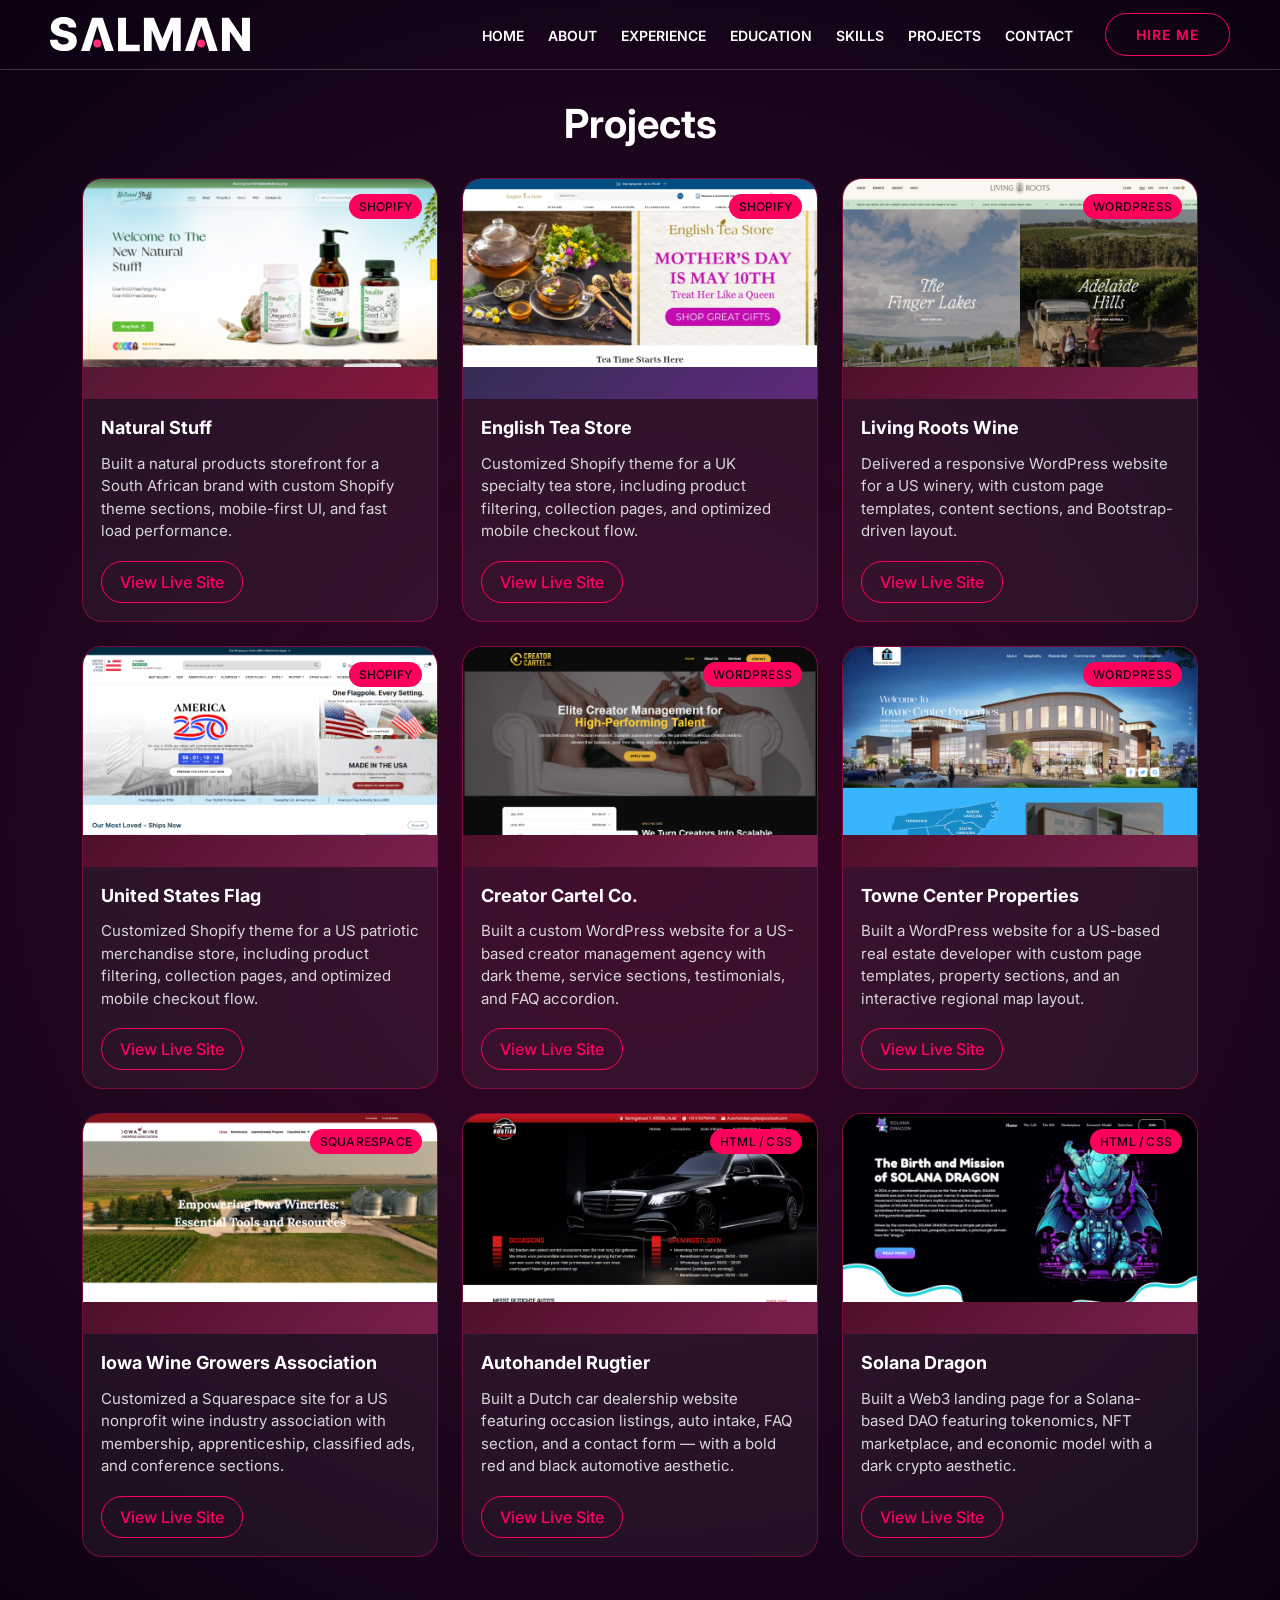
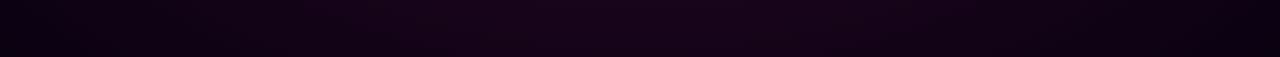
<file: projects.html>
<!DOCTYPE html>
<html lang="en">
<head>
    <!-- Meta Tags -->
    <meta charset="UTF-8">
    <meta name="viewport" content="width=device-width, initial-scale=1.0">
    <meta name="description" content="Projects by Salman Ansari - Frontend Developer. Showcase of Shopify stores, WordPress websites, and responsive web designs.">
    <meta name="keywords" content="frontend developer projects, web development portfolio, Shopify projects, WordPress websites, Salman Ansari">
    <meta name="author" content="Salman Ansari">
    <meta name="robots" content="index, follow">
    <meta property="og:title" content="Projects - Salman Ansari Portfolio">
    <meta property="og:description" content="Explore the projects of Salman Ansari, including e-commerce stores and custom websites.">
    <meta property="og:image" content="Images/logo.svg">
    <meta property="og:url" content="https://salmanansari-17.github.io/projects.html">
    <meta property="og:type" content="website">
    <meta name="twitter:card" content="summary_large_image">
    <meta name="twitter:title" content="Projects - Salman Ansari Portfolio">
    <meta name="twitter:description" content="Explore the projects of Salman Ansari, including e-commerce stores and custom websites.">
    <meta name="twitter:image" content="Images/logo.svg">
    <link rel="icon" type="image/png" href="Images/favcion.png">
    <link rel="canonical" href="https://salmanansari-17.github.io/projects.html">

    <!-- Css Files -->
    <link rel="stylesheet" href="css/bootstrap.css"/>
    <link rel="stylesheet" href="https://cdnjs.cloudflare.com/ajax/libs/animate.css/3.2.3/animate.css">
    <link rel="stylesheet" href="css/style.css"/>
    <link rel="stylesheet" href="css/responsive.css"/>
    <title>Projects - Salman Ansari Portfolio</title>
   
</head>
<body>

    <!-- Body Backgroun Animation -->
    <div class="hero"> 
        <div class="cube"></div>
        <div class="cube"></div>
        <div class="cube"></div>
        <div class="cube"></div>
        <div class="cube"></div>
        <div class="cube"></div>
        <div class="cube"></div>
        <div class="cube"></div>
        <div class="cube"></div>
        <div class="cube"></div>
    </div>
    <!-- Body Backgroun Animation -->

    <main>

        <!-- Navbar -->
        <header class="header">
            <div class="nav">
                <a href="index.html" class="site_logo">
                    <img src="Images/logo.svg" alt="Logo">
                </a>
                <button class="burger_menu">
                    <span></span>
                </button>
            </div>
            <div id="menu" class="">
                <nav class="main-nav">
                    <ul>
                        <li>
                            <a href="index.html#home" class="nav-link"> Home </a>
                        </li>
                        <li>
                            <a href="index.html#about" class="nav-link"> About </a>
                        </li>
                        <li> 
                            <a href="index.html#experience-edu" class="nav-link"> Experience </a>
                        </li>
                        <li>
                            <a href="index.html#experience-edu" class="nav-link"> Education </a>
                        </li>
                        <li>
                            <a href="index.html#skills" class="nav-link"> Skills </a>
                        </li>
                        <li>
                            <a href="#projects" class="nav-link active"> Projects </a>
                        </li>
                        <li>
                            <a href="index.html#contact" class="nav-link"> Contact </a>
                        </li>
                    </ul>
                </nav>
                <a href="index.html#contact" class="header-cta">Hire Me</a>

                <div class="menu-footer">
                    <div class="footer-nav">
                        <ul>
                            <li>
                                <a href="#"><i class="bi bi-facebook"></i> Facebook</a>
                            </li>
                            <li>
                                <a href="#"><i class="bi bi-instagram"></i> Instagram</a>
                            </li>
                            <li>
                                <a href="#"><i class="bi bi-twitter"></i> Twitter</a>
                            </li>
                            <li>
                                <a href="https://www.linkedin.com/in/salman-ansari-b76303213/"><i class="bi bi-linkedin"></i> Linkedin</a>
                            </li>
                        </ul>
                    </div>
                </div>
            </div>
        </header>
        <!-- Navbar End -->

        <!-- Projects Section -->
        <div class="projects_page">
            <div class="container">
                <div class="row justify-content-center">
                    <div class="col-12 text-center">
                        <h2>Projects</h2>
                    </div>
                </div>
                <div class="row g-4">
                    <div class="col-12 col-md-6 col-lg-4">
                        <div class="project-card">
                            <div class="project-thumb project-natural">
                                <img src="Images/project-image1.png" alt="Natural Stuff Shopify Storefront" class="img-fluid">
                            </div>
                            <div class="project-content">
                                <h6>Natural Stuff <span class="project-badge">Shopify</span></h6>
                                <p>Built a natural products storefront for a South African brand with custom Shopify theme sections, mobile-first UI, and fast load performance.</p>
                                <a href="https://www.naturalstuff.co.za" target="_blank" class="project-btn">View Live Site</a>
                            </div>
                        </div>
                    </div>
                    <div class="col-12 col-md-6 col-lg-4">
                        <div class="project-card">
                            <div class="project-thumb project-tea">
                                <img src="Images/project-image2.png" alt="English Tea Store Shopify Storefront" class="img-fluid">
                            </div>
                            <div class="project-content">
                                <h6>English Tea Store <span class="project-badge">Shopify</span></h6>
                                <p>Customized Shopify theme for a UK specialty tea store, including product filtering, collection pages, and optimized mobile checkout flow.</p>
                                <a href="https://www.englishteastore.com" target="_blank" class="project-btn">View Live Site</a>
                            </div>
                        </div>
                    </div>
                    <div class="col-12 col-md-6 col-lg-4">
                        <div class="project-card">
                            <div class="project-thumb project-wine">
                                <img src="Images/project-image3.png" alt="Living Roots Wine WordPress Website" class="img-fluid">
                            </div>
                            <div class="project-content">
                                <h6>Living Roots Wine <span class="project-badge">WordPress</span></h6>
                                <p>Delivered a responsive WordPress website for a US winery, with custom page templates, content sections, and Bootstrap-driven layout.</p>
                                <a href="https://www.livingrootswine.com" target="_blank" class="project-btn">View Live Site</a>
                            </div>
                        </div>
                    </div>
                    <div class="col-12 col-md-6 col-lg-4 ">
                        <div class="project-card">
                            <div class="project-thumb project-wine">
                                <img src="Images/project-image4.png" alt="United States Flag Website" class="img-fluid">
                            </div>
                            <div class="project-content">
                                <h6>United States Flag <span class="project-badge">Shopify</span></h6>
                                <p>Customized Shopify theme for a US patriotic merchandise store, including product filtering, collection pages, and optimized mobile checkout flow.</p>
                                <a href="https://www.united-states-flag.com/" target="_blank" class="project-btn">View Live Site</a>
                            </div>
                        </div>
                    </div>
                    
                    <div class="col-12 col-md-6 col-lg-4 ">
                        <div class="project-card">
                            <div class="project-thumb project-wine">
                                <img src="Images/project-image5.png" alt="Creator Cartel Co. Website" class="img-fluid">
                            </div>
                            <div class="project-content">
                                <h6>Creator Cartel Co. <span class="project-badge">WordPress</span></h6>
                                <p>Built a custom WordPress website for a US-based creator management agency with dark theme, service sections, testimonials, and FAQ accordion.</p>
                                <a href="https://creatorcartelco.com/" target="_blank" class="project-btn">View Live Site</a>
                            </div>
                        </div>
                    </div>
                    <div class="col-12 col-md-6 col-lg-4 ">
                        <div class="project-card">
                            <div class="project-thumb project-wine">
                                <img src="Images/project-image6.png" alt="Towne Center Properties Website" class="img-fluid">
                            </div>
                            <div class="project-content">
                                <h6>Towne Center Properties <span class="project-badge">WordPress</span></h6>
                                <p>Built a WordPress website for a US-based real estate developer with custom page templates, property sections, and an interactive regional map layout.</p>
                                <a href="https://tcp.nadeemdesigns.com/" target="_blank" class="project-btn">View Live Site</a>
                            </div>
                        </div>
                    </div>
                    <div class="col-12 col-md-6 col-lg-4 ">
                        <div class="project-card">
                            <div class="project-thumb project-wine">
                                <img src="Images/project-image7.png" alt="Iowa Wine Growers Association Website" class="img-fluid">
                            </div>
                            <div class="project-content">
                                <h6>Iowa Wine Growers Association <span class="project-badge">Squarespace</span></h6>
                                <p>Customized a Squarespace site for a US nonprofit wine industry association with membership, apprenticeship, classified ads, and conference sections.</p>
                                <a href="https://iowawinegrowers.org/" target="_blank" class="project-btn">View Live Site</a>
                            </div>
                        </div>
                    </div>
                    <div class="col-12 col-md-6 col-lg-4 ">
                        <div class="project-card">
                            <div class="project-thumb project-wine">
                                <img src="Images/project-image8.png" alt="Iowa Wine Growers Association Website" class="img-fluid">
                            </div>
                            <div class="project-content">
                                <h6>Autohandel Rugtier <span class="project-badge">HTML / CSS</span></h6>
                                <p>Built a Dutch car dealership website featuring occasion listings, auto intake, FAQ section, and a contact form — with a bold red and black automotive aesthetic.</p>
                                <a href="https://salmanansari-17.github.io/rugtier/" target="_blank" class="project-btn">View Live Site</a>
                            </div>
                        </div>
                    </div>
                    
                    <div class="col-12 col-md-6 col-lg-4 ">
                        <div class="project-card">
                            <div class="project-thumb project-wine">
                                <img src="Images/project-image9.png" alt="Iowa Wine Growers Association Website" class="img-fluid">
                            </div>
                            <div class="project-content">
                                <h6>Solana Dragon <span class="project-badge">HTML / CSS</span></h6>
                                <p>Built a Web3 landing page for a Solana-based DAO featuring tokenomics, NFT marketplace, and economic model with a dark crypto aesthetic.</p>
                                <a href="https://salmanansari-17.github.io/solanadragon/" target="_blank" class="project-btn">View Live Site</a>
                            </div>
                        </div>
                    </div>
                </div>
            </div>
        </div>

    </main>

    <!-- Js Files -->
    <script src="https://code.jquery.com/jquery-3.7.1.js"></script>
    <script src="js/bootstrap.js"></script>
    <script src="js/javascript.js"></script>
</body>
</html>
</file>
<file: css/responsive.css>
@media screen and (max-width:1440px) {
    .banner_section h1 {
        font-size: 70px;
    }

    .download-btn {
        margin-top: 16px;
        padding: 13px 30px;
        font-size: 16px;
    }

    .about_section,
    .education_experience,
    .projects_section,
    .contact_section,
    .skills_section {
        padding: 20px 0;
    }

    .about-card {
        border-radius: 15px;
        padding: 15px;
    }

    .about-summary {
        padding: 15px;
        border-radius: 15px;
    }

    .about_txt h2 {
        font-size: 34px;
        margin-bottom: 20px;
    }

    .about_txt h6 {
        font-size: 16px;
        margin-bottom: 16px;
    }

    .about_txt p {
        font-size: 16px;
    }

    .about-card h6 {
        font-size: 20px;
    }

    .education_experience h2 {
        width: 100%;
        font-size: 28px;
    }

    .skill_box {
        padding: 14px;
    }

    .skill_box .skill_icon_box i {
        font-size: 34px !important;
    }

    .skills_section h2 {
        font-size: 40px;
        margin-bottom: 36px;
    }

    .projects_section h2,
    .projects_page h2 {
        font-size: 40px;
        margin-bottom: 30px;
    }

    .project-content {
        padding: 18px;
    }

    .project-content h6 {
        font-size: 18px;
    }

    .project-content p {
        font-size: 15px;
        line-height: 1.5em;
    }

    .contact_section h2 {
        font-size: 40px;
    }

    .contact-form-wrapper {
        padding: 18px;
    }

    .contact-details .contact-item {
        padding: 18px 16px;
    }
}

@media screen and (min-width:992px) and (max-width: 1440px) {
    .education_experience .container .row .col-12.col-lg-6 {
        width: 100%;
        display: flex;
        flex-wrap: wrap;
        column-gap: 20px;
    }

    .education_experience .container .row .col-12.col-lg-6 .edu-div,
    .education_experience .container .row .col-12.col-lg-6 .exp-div {
        flex: 1;
    }
}

@media screen and (max-width: 1199px) {
    .header .site_logo img {
        max-width: 170px;
    }
}

@media screen and (min-width: 992px) {
    .header {
        display: flex;
        align-items: center;
        justify-content: space-between;
        padding: 13px 50px;
    }

    .header .nav {
        display: flex;
        align-items: center;
        gap: 1.5rem;
    }

    #menu {
        display: flex;
        align-items: center;
        justify-content: flex-end;
        gap: 2rem;
        position: static;
        width: auto;
        height: auto;
        background: transparent;
        opacity: 1;
        visibility: visible;
        overflow: visible;
        transition: none;
        top: auto;
        left: auto;
        padding: 0;
    }

    #menu .main-nav {
        position: static;
        top: auto;
        transform: none;
        flex: 1;
    }

    #menu .main-nav ul {
        display: flex;
        gap: 1.5rem;
        margin: 0;
        padding: 0;
        list-style: none;
        align-items: center;
        justify-content: flex-end;
    }

    #menu .main-nav ul li {
        text-align: center;
        padding-inline: 0;
    }

    #menu .main-nav a {
        font-size: 14px;
        font-weight: 600;
        text-transform: uppercase;
        padding: 0;
    }

    .header-cta {
        display: inline-block;
        border: 1px solid #ff005c;
        color: #ff005c;
        padding: 10px 30px;
        border-radius: 50px;
        text-decoration: none;
        text-transform: uppercase;
        font-weight: 600;
        transition: background-color 0.2s ease, color 0.2s ease;
        letter-spacing: 1px;
        font-size: 14px;
    }

    .header-cta:hover {
        background: #ff005c;
        color: #fff;
    }

    #menu .menu-footer {
        display: none;
    }

    .burger_menu {
        display: none;
    }
}

@media screen and (max-width: 991px) {
    a.header-cta {
        display: none;
    }

    .banner_section h1 {
        font-size: 64px;
    }

    .banner_section {
        min-height: unset;
        padding-block: 150px 80px;
    }

    .about-summary {
        margin-bottom: 20px;
    }

    .education_experience h2 {
        font-size: 32px;
    }

    .skills_section h2 {
        font-size: 40px;
        margin-bottom: 40px;
    }

    .skill_box p {
        font-size: 12px;
    }

    .skill_box {
        padding: 18px 12px;
    }

    .skill_box .skill_icon_box i {
        font-size: 34px !important;
    }

    .projects_section,
    .contact_section,
    .education_experience,
    .about_section {
        padding: 80px 0;
    }

    .projects_section h2,
    .projects_page h2 {
        font-size: 40px;
    }

    .project-content {
        padding: 20px 12px;
    }

    .contact_section h2 {
        font-size: 40px;
    }

    .hero {
        position: fixed;
    }

    #menu .menu-footer ul {
        margin-right: auto;
        display: grid;
        align-items: center;
        grid-template-columns: 1fr 1fr 1fr 1fr;
    }

    .header .site_logo img {
        max-width: 180px;
    }
}

@media screen and (max-width: 767px) {
    .project-thumb {
        min-height: 160px;
    }

    .banner_section h1 {
        font-size: 8.5vw;
    }

    .download-btn {
        padding: 12px 30px;
        font-size: 3.5vw;
        font-weight: 500;
    }

    .banner_section h6 {
        font-size: 16px;
    }

    .about_txt h6 {
        font-size: 16px;
        margin-bottom: 20px;
    }

    .about_txt h2 {
        font-size: 7vw;
    }

    .about-summary {
        margin-bottom: 20px;
        padding: 16px;
        border-radius: 10px;
    }

    .about_txt p {
        font-size: 15px;
        line-height: 1.5em;
        font-weight: 300;
    }

    .about-card {
        border-radius: 10px;
        padding: 16px;
    }

    .about-card p {
        line-height: 1.5;
        font-size: 15px;
    }

    .about-card h6 {
        font-size: 20px;
        margin-bottom: 10px;
    }

    .about-card span {
        font-size: 22px;
    }

    .education_experience h2 {
        font-size: 7vw;
    }

    .edu-div,
    .exp-div {
        border-radius: 10px;
        padding: 16px;
        margin-bottom: 12px;
    }

    .edu-div h6,
    .exp-div h6 {
        font-size: 20px;
    }

    .skills_section h2,
    .projects_section h2,
    .contact_section h2,
    .projects_page h2 {
        font-size: 8vw;
        margin-bottom: 30px;
    }

    .skill_box {
        padding: 14px 10px;
        border-radius: 10px;
    }

    .project-content h6 {
        font-size: 20px;
        margin-bottom: 10px;
    }

    .project-content p {
        font-size: 15px;
        line-height: 1.5em;
        margin-bottom: 15px;
    }

    .project-btn {
        font-size: 14px;
    }

    .contact_section h2 {
        margin-bottom: 10px;
    }

    .contact-form-wrapper {
        padding: 16px;
    }

    .contact-form-wrapper h5 {
        font-size: 20px;
        margin-bottom: 22px;
    }

    .contact-details .contact-item {
        gap: 16px;
        padding: 16px;
        border-radius: 10px;
    }

    .contact-details .contact-item i {
        font-size: 22px;
    }

    #menu .main-nav ul li {
        text-align: left;
        padding-inline: 10px;
    }

    #menu .main-nav a {
        font-size: 8vw;
    }

    #menu .menu-footer ul li {
        display: block;
        margin: 12px 0rem 0 0rem;
        text-align: left;
    }

    #menu .menu-footer a {
        font-size: 14px;
    }

    #menu .menu-footer {
        padding: 2rem 20px;
    }

    .btn-send {
        padding: 10px 20px;
        font-size: 14px;
    }

    .availability-badge {
        font-size: 14px;
    }

    .header {
        padding: 8px 15px;
    }

    #menu .menu-footer ul {
        margin-right: auto;
        display: grid;
        align-items: center;
        grid-template-columns: 1fr 1fr;
    }

    .header .site_logo img {
        max-width: 140px;
    }
}
</file>
<file: css/style.css>
/* Custom Fonts */
@import url('https://fonts.googleapis.com/css2?family=Inter:ital,opsz,wght@0,14..32,100..900;1,14..32,100..900&display=swap');

/* Bootstrap Icon */
@import url("https://cdn.jsdelivr.net/npm/bootstrap-icons@1.11.1/font/bootstrap-icons.css");


* {
    margin: 0;
    padding: 0;
    box-sizing: border-box;
}

body {
    overflow-x: hidden;
    font-family: 'Inter', sans-serif;
    background-image: radial-gradient(circle, #3a0022, #2d0522, #21071f, #17041a, #0a0111);
    color: #FFF;
}

button:focus {
    outline: none;
}

/* Body Background Animation */
.hero {
    position: absolute;
    left: 0;
    top: 0;
    width: 100%;
    height: 100vh;
    overflow: hidden;
    z-index: -1;
}

.cube {
    position: absolute;
    top: 80vh;
    left: 45vw;
    width: 10px;
    height: 10px;
    border: solid 1px #680228;
    transform-origin: top left;
    transform: scale(0) rotate(0deg) translate(-50%, -50%);
    -webkit-animation: cube 10s ease-in forwards infinite;
    animation: cube 10s ease-in forwards infinite;
}

.cube:nth-child(2n) {
    border-color: #461929;
}

.cube:nth-child(2) {
    -webkit-animation-delay: 1s;
    animation-delay: 1s;
    left: 25vw;
    top: 40vh;
}

.cube:nth-child(3) {
    -webkit-animation-delay: 2s;
    animation-delay: 2s;
    left: 88vw;
    top: 78vh;
}

.cube:nth-child(4) {
    -webkit-animation-delay: 4s;
    animation-delay: 4s;
    left: 90vw;
    top: 10vh;
}

.cube:nth-child(5) {
    -webkit-animation-delay: 5s;
    animation-delay: 5s;
    left: 10vw;
    top: 85vh;
}

.cube:nth-child(6) {
    -webkit-animation-delay: 7s;
    animation-delay: 7s;
    left: 43vw;
    top: 27vh;
}

.cube:nth-child(7) {
    -webkit-animation-delay: 8s;
    animation-delay: 8s;
    left: 60vw;
    top: 5vh;
}

.cube:nth-child(8) {
    -webkit-animation-delay: 9s;
    animation-delay: 9s;
    left: 75vw;
    top: 25vh;
}

.cube:nth-child(9) {
    -webkit-animation-delay: 11s;
    animation-delay: 11s;
    left: 8vw;
    top: 23vh;
}

.cube:nth-child(10) {
    -webkit-animation-delay: 12s;
    animation-delay: 12s;
    left: 60vw;
    top: 52vh;
}

@-webkit-keyframes cube {
    from {
        transform: scale(0) rotate(0deg) translate(-50%, -50%);
        opacity: 1;
    }

    to {
        transform: scale(20) rotate(960deg) translate(-50%, -50%);
        opacity: 0;
    }
}

@keyframes cube {
    from {
        transform: scale(0) rotate(0deg) translate(-50%, -50%);
        opacity: 1;
    }

    to {
        transform: scale(20) rotate(960deg) translate(-50%, -50%);
        opacity: 0;
    }
}


/* Header Css Start */
.header {
    padding: 10px 50px;
    border-bottom: 1px solid rgb(255 255 255 / 20%);
    position: fixed;
    top: 0;
    width: 100%;
    z-index: 99;
    transition: 0.25s ease-in-out;
}
.header.active {
    background-color: rgb(23 4 26 / 90%);
}
.header .nav {
    align-items: center;
    justify-content: space-between;
}

/* .header .site_logo {
    font-size: 35px;
    font-weight: 700;
    text-transform: uppercase;
    letter-spacing: 0.4px;
    color: #FFF;
    text-decoration: none;
} */
.header .site_logo img {
    width: 100%;
    max-width: 200px;
    height: auto;
}
#menu {
    /* background: #f3f3f3; */
    background-image: linear-gradient(to left top, #0a0111, #17041a, #21071f, #2d0522, #3a0022);
    height: 100%;
    left: 0;
    opacity: 0;
    overflow: hidden;
    position: fixed;
    text-align: center;
    top: 0;
    transition: all 0.4s ease-in-out;
    visibility: hidden;
    width: 100%;
    z-index: 1100;
}

#menu.open {
    opacity: 1;
    visibility: visible;
}

#menu.open li {
    -webkit-animation-duration: 1s;
    animation-duration: 1s;
    -webkit-animation-fill-mode: both;
    animation-fill-mode: both;
    -webkit-animation-name: fadeInUp;
    animation-name: fadeInUp;
}

#menu.open li:nth-child(1) {
    -webkit-animation-delay: 0.1s;
    animation-delay: 0.1s;
}

#menu.open li:nth-child(2) {
    -webkit-animation-delay: 0.2s;
    animation-delay: 0.2s;
}

#menu.open li:nth-child(3) {
    -webkit-animation-delay: 0.3s;
    animation-delay: 0.3s;
}

#menu.open li:nth-child(4) {
    -webkit-animation-delay: 0.4s;
    animation-delay: 0.4s;
}

#menu.open li:nth-child(5) {
    -webkit-animation-delay: 0.5s;
    animation-delay: 0.5s;
}

#menu.open li:nth-child(6) {
    -webkit-animation-delay: 0.6s;
    animation-delay: 0.6s;
}

#menu.open li:nth-child(7) {
    -webkit-animation-delay: 0.7s;
    animation-delay: 0.7s;
}

#menu.open li:nth-child(8) {
    -webkit-animation-delay: 0.8s;
    animation-delay: 0.8s;
}

#menu.open li:nth-child(9) {
    -webkit-animation-delay: 0.9s;
    animation-delay: 0.9s;
}

#menu.open li:nth-child(10) {
    -webkit-animation-delay: 1s;
    animation-delay: 1s;
}

#menu ul:hover a {
    opacity: 0.5;
}

#menu ul a {
    -webkit-transform: translateZ(0);
    transition: opacity 0.3s ease-in-out;
    position: relative;
}

#menu ul a::before {
    content: "";
    position: absolute;
    left: 0;
    top: 50%;
    transform: translateY(-50%);
    width: 0%;
    height: 2px;
    background-color: #FFF;
    transition: 0.3s ease-in-out;
}
#menu ul a:hover::before {
    width: 100%;
}
#menu ul a:hover {
    opacity: 1;
}



#menu .main-nav {
    position: relative;
    top: 50%;
    transform: translateY(-50%);
}

#menu .main-nav ul {
    list-style: none;
    margin: 0;
    padding: 0;
}

#menu .main-nav ul li {
    text-align: left;
    padding-inline: 40px;
}

#menu .main-nav a {
    color: #FFF;
    display: inline-block;
    font-size: 3vw;
    font-weight: bold;
    padding: 8px 10px;
    text-decoration: none;
    text-transform: uppercase;
    font-weight: 900;
    text-align: left;
    line-height: 1.2em;
}

#menu .main-nav a:first {
    padding-top: 0;
}

#menu .menu-footer {
    padding: 2rem;
    bottom: 0;
    left: 0;
    position: absolute;
    right: 0;
}

#menu .menu-footer ul {
    display: inline-block;
    list-style: none;
    margin: 0;
    padding: 0;
}

#menu .menu-footer ul li {
    display: inline;
    margin: 0 1rem;
}

#menu .menu-footer a {
    color: #FFF;
    text-decoration: none;
    text-transform: uppercase;
}

.burger_menu {
    background-color: transparent;
    border: none;
    cursor: pointer;
    display: inline-block;
    height: 50px;
    outline: none;
    padding: 0;
    pointer-events: initial;
    position: relative;
    vertical-align: middle;
    width: 50px;
    z-index: 1110;
}

.burger_menu span {
    background-color: #FFF;
    content: "";
    display: block;
    height: 2px;
    left: calc(50% - 13px);
    position: absolute;
    top: calc(50% - 1px);
    transform-origin: 50% 50%;
    transition: background-color 0.2s ease-in-out, top 0.2s 0.2s ease-out, transform 0.2s linear;
    width: 26px;
}

.burger_menu span:before,
.burger_menu span:after {
    background-color: #FFF;
    content: "";
    display: block;
    height: 2px;
    position: absolute;
    transform-origin: 50% 50%;
    transition: background-color 0.2s ease-in-out, top 0.2s 0.2s ease-out, transform 0.2s linear;
    width: 26px;
}

.burger_menu span:before {
    top: 7px;
}

.burger_menu span:after {
    top: -7px;
}

.burger_menu.active span {
    background-color: transparent;
    transition: background 0.2s ease-out;
}

.burger_menu.active span:before,
.burger_menu.active span:after {
    transition: top 0.2s ease-out, transform 0.2s 0.2s ease-out;
}

.burger_menu.active span:before {
    top: 0;
    transform: rotate3d(0, 0, 1, -45deg);
}

.burger_menu.active span:after {
    top: 0;
    transform: rotate3d(0, 0, 1, 45deg);
}


/* Header CSS End */

/* Full Page Navigation */
#fp-nav ul {
    background: #FFF;
    display: block;
    width: 3px;
}
#fp-nav ul li {
    margin: 0;
    height: 40px;
}
#fp-nav ul li a span:nth-child(2) {
    width: 3px !important;
    height: 100% !important;
    border-radius: 0 !important;
    left: 0;
    top: 0;
    margin: 0;
    transition: 0.3s ease-in-out;
    background: transparent;
    border: 0 !important;
}
#fp-nav ul li a.active span:nth-child(2) {
    background: #ff005c;
    margin: 0;
}
/* Full Page Navigation End */

/* Banner Section Css */
.banner_section h6 {
    text-transform: uppercase;
    letter-spacing: 3px;
    border-bottom: 2px solid #ff005c;
    display: inline-block;
    padding: 0 0px 4px 0px;
    font-size: 20px;
    font-weight: 500;
    margin-bottom: 24px;
}

.banner_section h1 {
    font-size: 90px;
    letter-spacing: 0.5px;
    font-weight: 700;
    text-transform: capitalize;
    line-height: 1.1em;
}

.banner_section h1 span {
    font-weight: 800;
    text-transform: uppercase;
    color: #ff005c;
    letter-spacing: 0.9px;
}

/* Download CV Button */
.download-btn {
    display: inline-block;
    margin-top: 26px;
    padding: 14px 25px;
    background: transparent;
    color: #ff005c;
    text-decoration: none;
    font-size: 16px;
    font-weight: 600;
    text-transform: uppercase;
    letter-spacing: 1px;
    border-radius: 50px;
    transition: all 0.3s ease;
    border: 1px solid #ff005c;
    animation: fadeInUp 1.2s ease-out 0.2s both;
}

.download-btn:hover {
    transform: translateY(-3px);
    background: #ff005c;
    color: #fff;
}

/* Banner Section Css End */


/* About Section Css Start */
.about_txt h6 {
    font-size: 20px;
    font-weight: 500;
    letter-spacing: 3px;
    margin-bottom: 16px;
    border-bottom: 2px solid #ff005c;
    display: inline-block;
    padding: 0 0px 4px 0px;
    text-transform: uppercase;
}

.about-summary {
    margin-top: 0px;
    overflow: hidden;
    overflow-y: auto;
}

.about_txt p {
    font-size: 18px;
    letter-spacing: 0.5px;
    line-height: 1.7em;
    margin-top: 0px;
    margin-bottom: 0;
}

.summery-read {
    color: #ff005c;
    text-transform: uppercase;
    font-size: 13px;
    font-weight: 600;
    cursor: pointer;
}

/* Firefox */
.about-summary {
    scrollbar-width: auto;
    scrollbar-color: #ff005c #25051f;
}

/* Chrome, Edge, and Safari */
.about-summary::-webkit-scrollbar {
    width: 10px;
}

.about-summary::-webkit-scrollbar-track {
    background: #25051f;
}

.about-summary::-webkit-scrollbar-thumb {
    background-color: #ff005c;
    border-radius: 0px;
    border: 1px solid #25051f;
}

/* About Section Css End */


/* Skills Section Css Start */
.skill_box::before {
    content: "";
    background-color: #ff005c;
    width: 100%;
    height: 100%;
    position: absolute;
    left: 50%;
    top: 50%;
    transform: translate(-50%, -50%) scale(0);
    transition: 0.3s ease-in-out;
    z-index: -1;
    margin-top: -1px;
    margin-bottom: -1px;
}
.skill_box:hover::before {
    transform: translate(-50%, -50%) scale(1);
}
.skill_box p {
    text-transform: uppercase;
    letter-spacing: 0.5px;
    font-weight: 600;
    font-size: 16px;
    /* margin-top: 14px; */
    margin-bottom: 0;
    transition: 0.3s ease-in-out;
}
.skill_box svg {
    transition-delay: 0.28s;
}
.skill_box:hover svg {
    filter: brightness(0) saturate(100%) invert(2%) sepia(53%) saturate(5116%) hue-rotate(269deg) brightness(71%) contrast(102%);
}
.skill_box:hover p {
    color: #0a0111;
}
.exp-div ul {
    list-style: none;
    padding-left: 0;
}

/* Projects Section Css Start */
.projects_section {
    padding: 100px 0;
    /* background: rgba(255, 255, 255, 0.01); */
}

.projects_section h2,
.projects_page h2 {
    font-size: 50px;
    font-weight: 700;
    text-align: center;
    margin-bottom: 40px;
}

.project-card {
    background: rgba(255, 255, 255, 0.05);
    border-radius: 20px;
    overflow: hidden;
    transition: transform 0.3s ease, box-shadow 0.3s ease;
    border: 1px solid rgba(255, 0, 92, 0.4);
    display: flex;
    flex-direction: column;
    height: 100%;
    position: relative;
}

.project-card:hover {
    transform: translateY(-8px);
    box-shadow: 0 30px 60px rgba(0, 0, 0, 0.16);
}

.project-thumb {
    min-height: 220px;
    background-size: cover;
    background-position: center;
    flex: 0 0 auto;
}
.project-thumb img {
    width: 100%;
    height: auto;
}
.project-natural {
    background: linear-gradient(135deg, #3f1a31 0%, #85163c 100%);
}

.project-tea {
    background: linear-gradient(135deg, #1f2e44 0%, #5f2a7b 100%);
}

.project-wine {
    background: linear-gradient(135deg, #3a0816 0%, #7a1f4d 100%);
}

.project-content {
    padding: 24px;
    display: flex;
    flex-direction: column;
    flex: 1;
}

.project-content h6 {
    font-size: 22px;
    font-weight: 700;
    margin-bottom: 14px;
    color: #fff;
    display: flex;
    align-items: center;
    gap: 12px;
    flex-wrap: wrap;
}

.project-badge {
    display: inline-block;
    padding: 5px 10px;
    font-size: 12px;
    font-weight: 500;
    color: #1a0112;
    background: #ff005c;
    border-radius: 999px;
    text-transform: uppercase;
    letter-spacing: 0.2px;
    position: absolute;
    top: 15px;
    right: 15px;
    line-height: normal;
}

.project-content p {
    font-size: 16px;
    line-height: 1.75em;
    color: #d7d7d7;
    margin-bottom: 18px;
    flex: 1;
}

.project-btn {
    display: inline-flex;
    align-items: center;
    justify-content: center;
    padding: 8px 18px;
    border: 1px solid #ff005c;
    color: #ff005c;
    background: transparent;
    border-radius: 999px;
    font-weight: 500;
    text-decoration: none;
    transition: background 0.3s ease, color 0.3s ease, transform 0.3s ease;
    margin-top: auto;
    width: fit-content;
}

.project-btn:hover {
    background: rgba(255, 0, 92, 0.12);
    color: #fff;
    transform: translateY(-1px);
    border-color: #ff005c;
}
/* .projects_section .container {
    max-width: 1810px;
} */

.projects_page {
    padding: 100px 0;
}

/* Projects Section Css End */

/* Contact Section Css Start */
.contact_section h2 {
    font-size: 50px;
    font-weight: 700;
    text-align: center;
    margin-bottom: 30px;
}


.contact_section a {
    color: #ff005c;
    text-decoration: none;
}
/* Banner Section Enhanced */
.banner_section {
    display: flex;
    align-items: center;
    justify-content: center;
    min-height: 100vh;
    text-align: center;
    position: relative;
}

.banner_section h6 {
    font-size: 20px;
    font-weight: 300;
    letter-spacing: 3px;
    margin-bottom: 20px;
    color: #ff005c;
    animation: fadeInUp 1s ease-out;
}

.banner_section h1 {
    font-size: 80px;
    font-weight: 700;
    letter-spacing: 0.5px;
    line-height: 1.1em;
    animation: fadeInUp 1.2s ease-out 0.2s both;
}

.banner_section h1 span {
    background: linear-gradient(45deg, #ff005c, #ff4081);
    -webkit-background-clip: text;
    -webkit-text-fill-color: transparent;
    background-clip: text;
    font-weight: 800;
    text-transform: uppercase;
    letter-spacing: 0.9px;
}

/* About Section Enhanced */
.about_section {
    padding: 100px 0;
    background: rgba(255, 255, 255, 0.02);
}

.about_txt {
    max-width: 760px;
    margin: 0 auto;
}

.about_txt h6 {
    font-size: 20px;
    font-weight: 500;
    letter-spacing: 3px;
    margin-bottom: 24px;
    color: #ff005c;
    position: relative;
    text-align: center;
}

.about_txt h2 {
    font-size: 38px;
    letter-spacing: 1px;
    line-height: 1.15em;
    font-weight: 700;
    margin-bottom: 40px;
    background: linear-gradient(45deg, #fff, #ccc);
    -webkit-background-clip: text;
    -webkit-text-fill-color: transparent;
    background-clip: text;
    text-align: center;
}

.about-summary {
    margin-top: 0px;
    padding: 22px;
    background: rgba(255, 255, 255, 0.05);
    border-radius: 20px;
    border: 1px solid rgba(255, 0, 92, 0.4);
    /* border-left: 4px solid #ff005c; */
}

.about-summary .summary-col {
    margin-bottom: 20px;
}

.about-summary .summary-col p {
    font-size: 16px;
    letter-spacing: 0.5px;
    line-height: 1.8em;
    margin-bottom: 0;
    color: #e0e0e0;
}

.about-cards {
    display: grid;
    grid-template-columns: 1fr;
    gap: 20px;
}

.about-card {
    background: rgba(255, 255, 255, 0.05);
    border: 1px solid rgba(255, 0, 92, 0.4);
    border-radius: 20px;
    padding: 24px;
    box-shadow: 0 25px 45px rgba(0, 0, 0, 0.1);
    transition: transform 0.3s ease, border-color 0.3s ease;
}

.about-card:hover {
    transform: translateY(-5px);
    border-color: rgba(255, 0, 92, 0.35);
}

.about-card span {
    display: inline-block;
    padding: 0;
    color: #ff005c;
    font-weight: 700;
    font-size: 26px;
}

.about-card h6 {
    font-size: 22px;
    margin-bottom: 10px;
    color: #fff;
}

.about-card p {
    color: #d7d7d7;
    line-height: 1.7;
    margin-bottom: 0;
}

/* Experience & Education Section Enhanced */
.education_experience {
    padding: 100px 0;
    /* background: rgba(255, 255, 255, 0.01); */
}

.education_experience h2 {
    font-size: 32px;
    font-weight: 700;
    margin-bottom: 40px;
    color: #fff;
}

.edu-div, .exp-div {
    background: rgba(255, 255, 255, 0.05);
    border-radius: 15px;
    padding: 20px;
    margin-bottom: 20px;
    border: 1px solid rgba(255, 0, 92, 0.4);
    transition: transform 0.3s ease, box-shadow 0.3s ease;
}

.edu-div:hover, .exp-div:hover {
    transform: translateY(-5px);
    box-shadow: 0 10px 30px rgba(255, 0, 92, 0.2);
}

.edu-div h6, .exp-div h6 {
    font-size: 22px;
    font-weight: 600;
    color: #ff005c;
    margin-bottom: 10px;
}

.edu-div p, .exp-div p {
    font-size: 14px;
    color: #ccc;
    margin-bottom: 0px;
}
.exp-div p {
    margin-bottom: 15px;
}

.exp-div ul {
    list-style: none;
    padding-left: 0;
}

.exp-div ul li {
    margin-bottom: 8px;
    font-size: 14px;
    line-height: 1.4em;
    color: #e0e0e0;
    position: relative;
    padding-left: 20px;
}

.exp-div ul li::before {
    content: '•';
    color: #ff005c;
    font-weight: bold;
    position: absolute;
    left: 0;
}

/* Skills Section Enhanced */
.skills_section {
    padding: 80px 0;
    background: rgba(255, 255, 255, 0.02);
}

.skills_section h2 {
    font-size: 50px;
    font-weight: 700;
    text-align: center;
    margin-bottom: 50px;
    color: #fff;
}

.skill_box {
    border: 1px solid rgba(255, 0, 92, 0.4);
    border-radius: 15px;
    padding: 20px;
    text-align: center;
    position: relative;
    z-index: 1;
    overflow: hidden;
    transition: all 0.3s ease;
    background: rgba(255, 255, 255, 0.02);
}

.skill_box::before {
    content: "";
    background: linear-gradient(45deg, #ff005c, #ff4081);
    width: 100%;
    height: 100%;
    position: absolute;
    left: 50%;
    top: 50%;
    transform: translate(-50%, -50%) scale(0);
    transition: 0.3s ease-in-out;
    z-index: -1;
    border-radius: 13px;
}

.skill_box:hover::before {
    transform: translate(-50%, -50%) scale(1);
}
.skill_box .skill_icon_box i {
    transition: 0.3s ease-in-out;
}
.skill_box:hover .skill_icon_box i {
    color: #0a0111 !important;
}
.skill_box p {
    text-transform: uppercase;
    letter-spacing: 0.5px;
    font-weight: 600;
    font-size: 16px;
    margin-bottom: 0;
    transition: 0.3s ease-in-out;
    position: relative;
    z-index: 2;
}

.skill_box:hover p {
    color: #0a0111;
}

/* Contact Section Enhanced */
.contact_section {
    padding: 100px 0;
    background: rgba(255, 255, 255, 0.02);
}

.contact_section h2 {
    font-size: 50px;
    font-weight: 700;
    text-align: center;
    margin-bottom: 10px;
    color: #fff;
}

.contact_section .contact-item:hover {
    transform: translateY(-5px);
}

.contact_section .contact-item p {
    font-size: 18px;
    margin-bottom: 0;
    color: #e0e0e0;
}

.contact_section .contact-item a {
    color: #ff005c;
    text-decoration: none;
    font-weight: 500;
}

.contact_section .contact-item a:hover {
    text-decoration: underline;
}

/* Animations */
@keyframes fadeInUp {
    from {
        opacity: 0;
        transform: translateY(30px);
    }
    to {
        opacity: 1;
        transform: translateY(0);
    }
}

/* Availability Badge */
.availability-badge {
    display: flex;
    align-items: center;
    justify-content: center;
    gap: 10px;
    margin-bottom: 0;
    font-size: 16px;
    color: #e0e0e0;
}
.availability-badge p {
    margin: 0;
}
.availability-dot {
    width: 12px;
    height: 12px;
    background-color: #4ade80;
    border-radius: 50%;
    animation: pulse 2s infinite;
    box-shadow: 0 0 10px rgba(74, 222, 128, 0.6);
}

@keyframes pulse {
    0%, 100% {
        box-shadow: 0 0 10px rgba(74, 222, 128, 0.6);
    }
    50% {
        box-shadow: 0 0 20px rgba(74, 222, 128, 0.8);
    }
}

/* Contact Form Styles */
.contact-form-wrapper {
    background: rgba(255, 255, 255, 0.05);
    padding: 23px;
    border-radius: 10px;
    border: 1px solid rgba(255, 0, 92, 0.4);
}

.contact-form-wrapper h5 {
    font-size: 24px;
    font-weight: 600;
    margin-bottom: 25px;
    color: #fff;
}

.contact-form .form-control {
    background: rgba(255, 255, 255, 0.08);
    border: 1px solid rgba(255, 0, 92, 0.2);
    color: #fff;
    font-size: 15px;
    padding: 12px 15px;
    border-radius: 6px;
    transition: all 0.3s ease;
}

.contact-form .form-control::placeholder {
    color: rgba(255, 255, 255, 0.5);
}

.contact-form .form-control:focus {
    background: rgba(255, 255, 255, 0.1);
    border-color: #ff005c;
    box-shadow: 0 0 0 0.2rem rgba(255, 0, 92, 0.25);
    color: #fff;
}

.contact-form textarea.form-control {
    resize: vertical;
    min-height: 120px;
}

.btn-send {
    background: linear-gradient(135deg, #ff005c, #ff3580);
    color: #fff;
    border: none;
    padding: 12px 30px;
    font-size: 16px;
    font-weight: 600;
    border-radius: 6px;
    cursor: pointer;
    transition: all 0.3s ease;
    width: 100%;
}

.btn-send:hover {
    transform: translateY(-2px);
    box-shadow: 0 8px 20px rgba(255, 0, 92, 0.3);
}

.btn-send:active {
    transform: translateY(0);
}

/* Contact Details Styles */
.contact-details {
    display: flex;
    flex-direction: column;
    gap: 20px;
}

.contact-details .contact-item {
    display: flex;
    align-items: flex-start;
    gap: 20px;
    background: rgba(255, 255, 255, 0.05);
    padding: 20px;
    border-radius: 10px;
    border: 1px solid rgba(255, 0, 92, 0.4);
    transition: all 0.3s ease;
}

.contact-details .contact-item:hover {
    background: rgba(255, 255, 255, 0.08);
    border-color: #ff005c;
    transform: translateX(5px);
}

.contact-details .contact-item i {
    font-size: 28px;
    color: #ff005c;
    flex-shrink: 0;
    margin-top: 0px;
}

.contact-info {
    flex: 1;
}

.contact-label {
    font-size: 13px;
    color: rgba(255, 255, 255, 0.6);
    margin-bottom: 5px;
    font-weight: 500;
    text-transform: uppercase;
    letter-spacing: 0.5px;
}

.contact-details .contact-item a {
    color: #ff005c;
    text-decoration: none;
    font-size: 16px;
    transition: all 0.3s ease;
}

.contact-details .contact-item a:hover {
    color: #ff3580;
    text-decoration: underline;
}


.fp-watermark {
    display: none;
}
</file>
